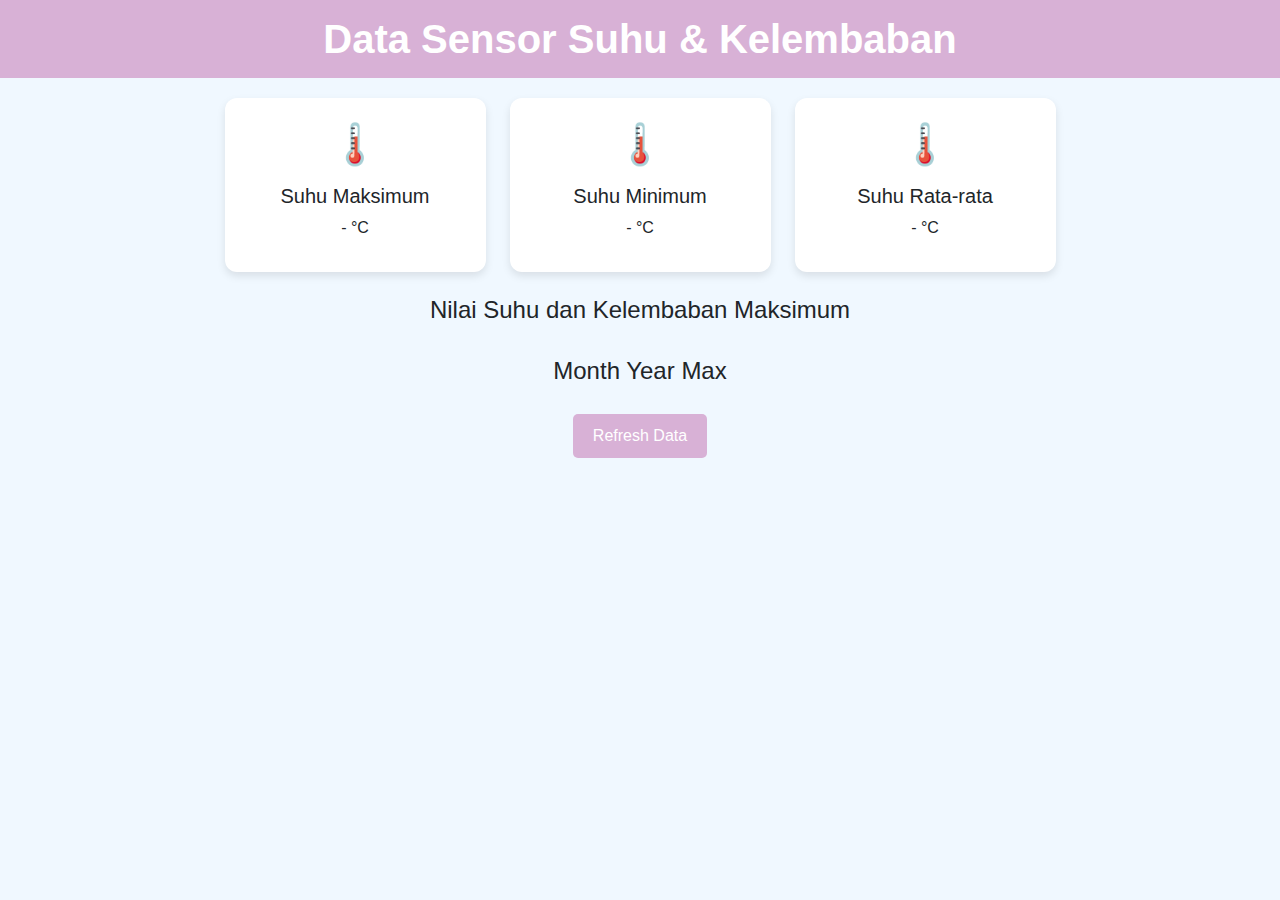
<file: 2-backend json/utslily/index.html>
<!DOCTYPE html>
<html lang="en">
<head>
    <meta charset="UTF-8">
    <meta name="viewport" content="width=device-width, initial-scale=1.0">
    <title>Data Sensor Suhu & Kelembaban</title>
    <link href="https://cdn.jsdelivr.net/npm/bootstrap@5.1.3/dist/css/bootstrap.min.css" rel="stylesheet">
    <style>
        body {
            font-family: Arial, sans-serif;
            background-color: #f0f8ff;
        }
        h1 {
            background-color: #d8b1d6;
            color: #fff;
            padding: 15px;
            text-align: center;
            margin-bottom: 20px;
            font-weight: bold;
        }
        .card {
            background-color: #fff;
            border: none;
            border-radius: 12px;
            box-shadow: 0 4px 8px rgba(0, 0, 0, 0.1);
            text-align: center;
        }
        .icon {
            font-size: 40px;
            color: #d470a2;
            margin-bottom: 10px;
        }
        .refresh-button {
            background-color: #d8b1d6;
            color: #fff;
            padding: 10px 20px;
            border: none;
            border-radius: 5px;
            cursor: pointer;
            font-size: 16px;
            transition: background-color 0.3s;
            display: block;
            margin: 20px auto;
        }
        .refresh-button:hover {
            background-color: #b480b2;
        }
    </style>
</head>
<body>

    <h1>Data Sensor Suhu & Kelembaban</h1>

    <div class="container">
        <!-- Suhu Data Cards (Sejajar dalam satu baris) -->
        <div class="row text-center mb-4 justify-content-center">
            <div class="col-md-3">
                <div class="card p-3">
                    <div class="icon">🌡️</div>
                    <h5>Suhu Maksimum</h5>
                    <p id="suhuMax">- °C</p>
                </div>
            </div>
            <div class="col-md-3">
                <div class="card p-3">
                    <div class="icon">🌡️</div>
                    <h5>Suhu Minimum</h5>
                    <p id="suhuMin">- °C</p>
                </div>
            </div>
            <div class="col-md-3">
                <div class="card p-3">
                    <div class="icon">🌡️</div>
                    <h5>Suhu Rata-rata</h5>
                    <p id="suhuRate">- °C</p>
                </div>
            </div>
        </div>

        <!-- Humidity Max Data Section -->
        <h4 class="text-center">Nilai Suhu dan Kelembaban Maksimum</h4>
        <div id="humidMaxContainer" class="row text-center mb-4">
            <!-- Data akan dimuat di sini oleh JavaScript -->
        </div>

        <!-- Month-Year Max Section -->
        <h4 class="text-center">Month Year Max</h4>
        <div id="monthYearMaxContainer" class="row text-center">
            <!-- Data akan dimuat di sini oleh JavaScript -->
        </div>

        <!-- Refresh Button -->
        <button class="refresh-button" onclick="fetchData()">Refresh Data</button>
    </div>

    <script>
        // Fungsi untuk mengambil data dari API get.php
        async function fetchData() {
            try {
                const response = await fetch('get.php');
                const data = await response.json();
                updateUI(data);
            } catch (error) {
                console.error("Error fetching data:", error);
            }
        }

        // Fungsi untuk memperbarui UI dengan data yang diterima dari API
        function updateUI(data) {
            // Memperbarui data suhu
            document.getElementById("suhuMax").textContent = `${data.suhu_max} °C`;
            document.getElementById("suhuMin").textContent = `${data.suhu_min} °C`;
            document.getElementById("suhuRate").textContent = `${data.suhu_rate} °C`;

            // Memperbarui data kelembaban maksimum pada suhu maksimum
            const humidMaxContainer = document.getElementById("humidMaxContainer");
            humidMaxContainer.innerHTML = "";  // Reset container
            if (data.nilai_suhu_max_humid_max && data.nilai_suhu_max_humid_max.length > 0) {
                data.nilai_suhu_max_humid_max.forEach(record => {
                    humidMaxContainer.innerHTML += `
                        <div class="col-md-6">
                            <div class="card p-3 mb-3">
                                <p><strong>Index:</strong> ${record.idx}</p>
                                <p><strong>Suhu Max:</strong> ${record.suhu} °C</p>
                                <p><strong>Kelembaban:</strong> ${record.humid}%</p>
                                <p><strong>Kecerahan:</strong> ${record.kecerahan}</p>
                                <p><strong>Timestamp:</strong> ${record.timestamp}</p>
                            </div>
                        </div>
                    `;
                });
            } else {
                humidMaxContainer.innerHTML = "<p>Data tidak tersedia.</p>";
            }

            // Memperbarui data bulan-tahun untuk suhu maksimum (hanya menampilkan 09-2010 dan 05-2011)
            const monthYearMaxContainer = document.getElementById("monthYearMaxContainer");
            monthYearMaxContainer.innerHTML = "";  // Reset container
            const monthYearFiltered = data.month_year_max.filter(record => 
                record.month_year === "09-2010" || record.month_year === "05-2011"
            );

            if (monthYearFiltered.length > 0) {
                monthYearFiltered.forEach(record => {
                    monthYearMaxContainer.innerHTML += `
                        <div class="col-md-6">
                            <div class="card p-3 mb-3">
                                <p><strong>📅 ${record.month_year}</strong></p>
                            </div>
                        </div>
                    `;
                });
            } else {
                monthYearMaxContainer.innerHTML = "<p>Data tidak tersedia.</p>";
            }
        }

        // Memuat data saat halaman dibuka
        window.onload = fetchData;
    </script>

</body>
</html>
</file>
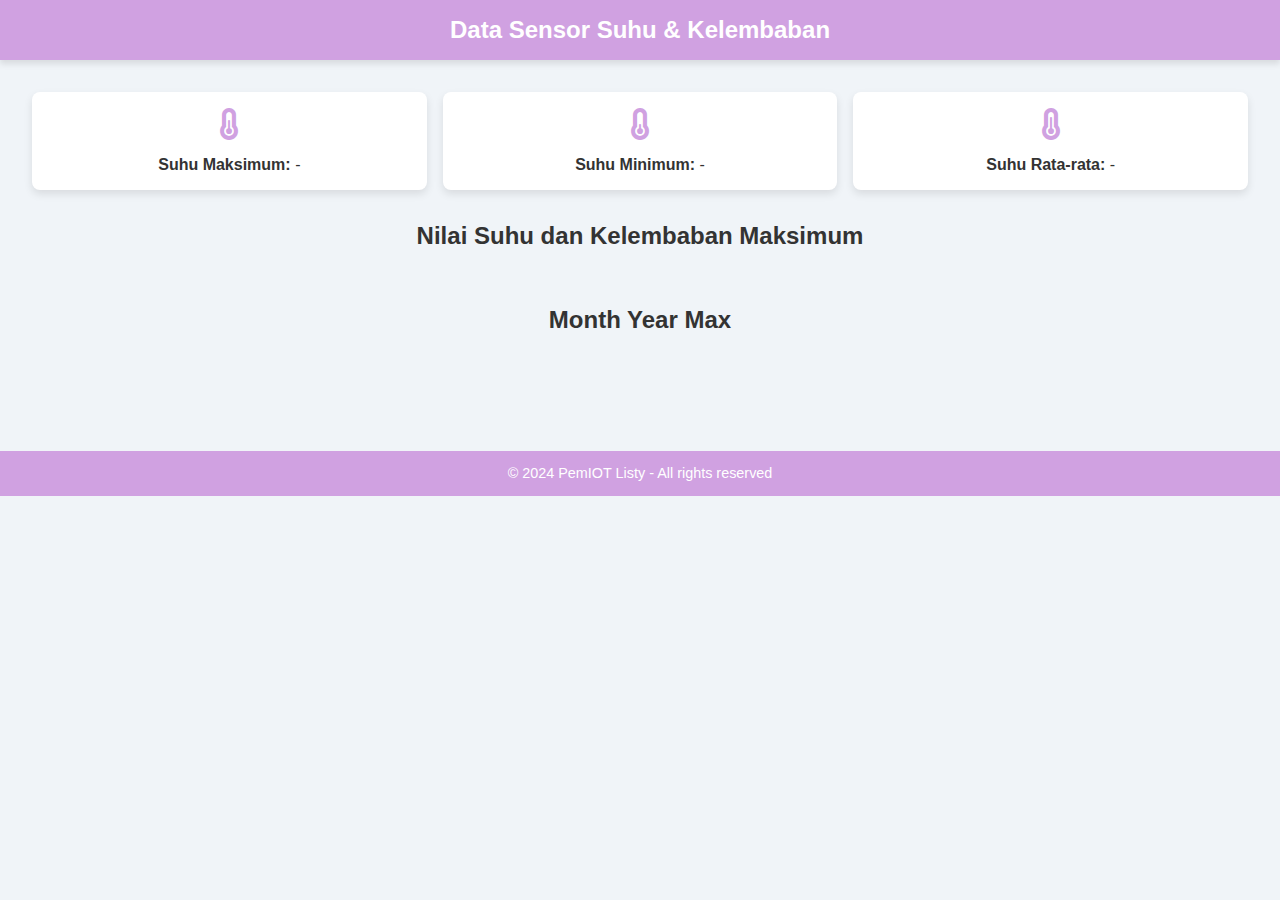
<file: 2-backend json/utslistyy/index.html>
<!DOCTYPE html>
<html lang="en">
<head>
    <meta charset="UTF-8">
    <meta name="viewport" content="width=device-width, initial-scale=1.0">
    <title>Data Sensor Suhu & Kelembaban</title>
    <link rel="stylesheet" href="style.css">
    <link rel="stylesheet" href="https://cdnjs.cloudflare.com/ajax/libs/font-awesome/6.0.0-beta3/css/all.min.css">
</head>
<body>
    <header>
        <div class="logo">
            <h1>Data Sensor Suhu & Kelembaban</h1>
        </div>
    </header>

    <main>
        <section class="data-summary">
            <div class="summary-item">
                <i class="fas fa-thermometer-half"></i>
                <p><strong>Suhu Maksimum:</strong> <span id="suhuMax">-</span></p>
            </div>
            <div class="summary-item">
                <i class="fas fa-thermometer-quarter"></i>
                <p><strong>Suhu Minimum:</strong> <span id="suhuMin">-</span></p>
            </div>
            <div class="summary-item">
                <i class="fas fa-thermometer-three-quarters"></i>
                <p><strong>Suhu Rata-rata:</strong> <span id="suhuRata">-</span></p>
            </div>
        </section>

        <section class="data-details">
            <h2>Nilai Suhu dan Kelembaban Maksimum</h2>
            <div id="dataDisplay" class="data-container">
                <!-- Data JSON akan muncul di sini -->
            </div>
        </section>

        <section class="month-year">
            <h2>Month Year Max</h2>
            <div id="monthYearMax" class="month-year-container">
                <!-- Month Year Data akan muncul di sini -->
            </div>
        </section>
    </main>

    <footer>
        <p>&copy; 2024 PemIOT Listy - All rights reserved</p>
    </footer>

    <script src="script.js"></script>
</body>
</html>
</file>
<file: 2-backend json/utslistyy/style.css>
/* Reset Styles */
* {
    margin: 0;
    padding: 0;
    box-sizing: border-box;
    font-family: Arial, sans-serif;
}

/* Global Styles */
body {
    background-color: #f0f4f8; /* Light background */
    color: #333; /* Default text color */
}

header {
    background-color: #d0a1e1; /* Light purple background */
    padding: 1em;
    color: #fff; /* White text */
    text-align: center;
    box-shadow: 0 4px 6px rgba(0, 0, 0, 0.1);
}

header .logo h1 {
    font-size: 1.5em;
}

main {
    padding: 2em;
}

footer {
    text-align: center;
    padding: 1em;
    background-color: #d0a1e1; /* Light purple background */
    color: #fff; /* White text */
    font-size: 0.9em;
    margin-top: 2em;
}

/* Data Summary Styles */
.data-summary {
    display: flex;
    gap: 1em;
    justify-content: center;
    margin-bottom: 2em;
}

.summary-item {
    background: #fff; /* White background */
    padding: 1em;
    flex: 1;
    text-align: center;
    border-radius: 8px;
    box-shadow: 0 4px 8px rgba(0, 0, 0, 0.1);
    transition: transform 0.2s ease, box-shadow 0.2s ease;
}

.summary-item:hover {
    transform: translateY(-5px);
    box-shadow: 0 8px 12px rgba(0, 0, 0, 0.15);
}

.summary-item i {
    font-size: 2em;
    color: #d0a1e1; /* Light purple icon color */
    margin-bottom: 0.5em;
}

/* Data Details Styles */
.data-details, .month-year {
    margin-bottom: 2em;
    text-align: center;
}

.data-details h2, .month-year h2 {
    font-size: 1.5em;
    color: #333;
    margin-bottom: 1em;
}

.data-container, .month-year-container {
    display: flex;
    flex-wrap: wrap;
    justify-content: center;
    gap: 1em;
}

.data-item, .month-year-container p {
    background: #fff; /* White background */
    padding: 1em;
    border-radius: 8px;
    box-shadow: 0 4px 8px rgba(0, 0, 0, 0.1);
    width: 200px;
    transition: transform 0.2s ease, box-shadow 0.2s ease;
}

.data-item:hover, .month-year-container p:hover {
    transform: translateY(-5px);
    box-shadow: 0 8px 12px rgba(0, 0, 0, 0.15);
}

.data-item p, .month-year-container p {
    margin: 0.5em 0;
    font-size: 0.9em;
}

.data-item i, .month-year-container i {
    color: #d0a1e1; /* Light purple icon color */
    margin-right: 0.5em;
}
</file>
